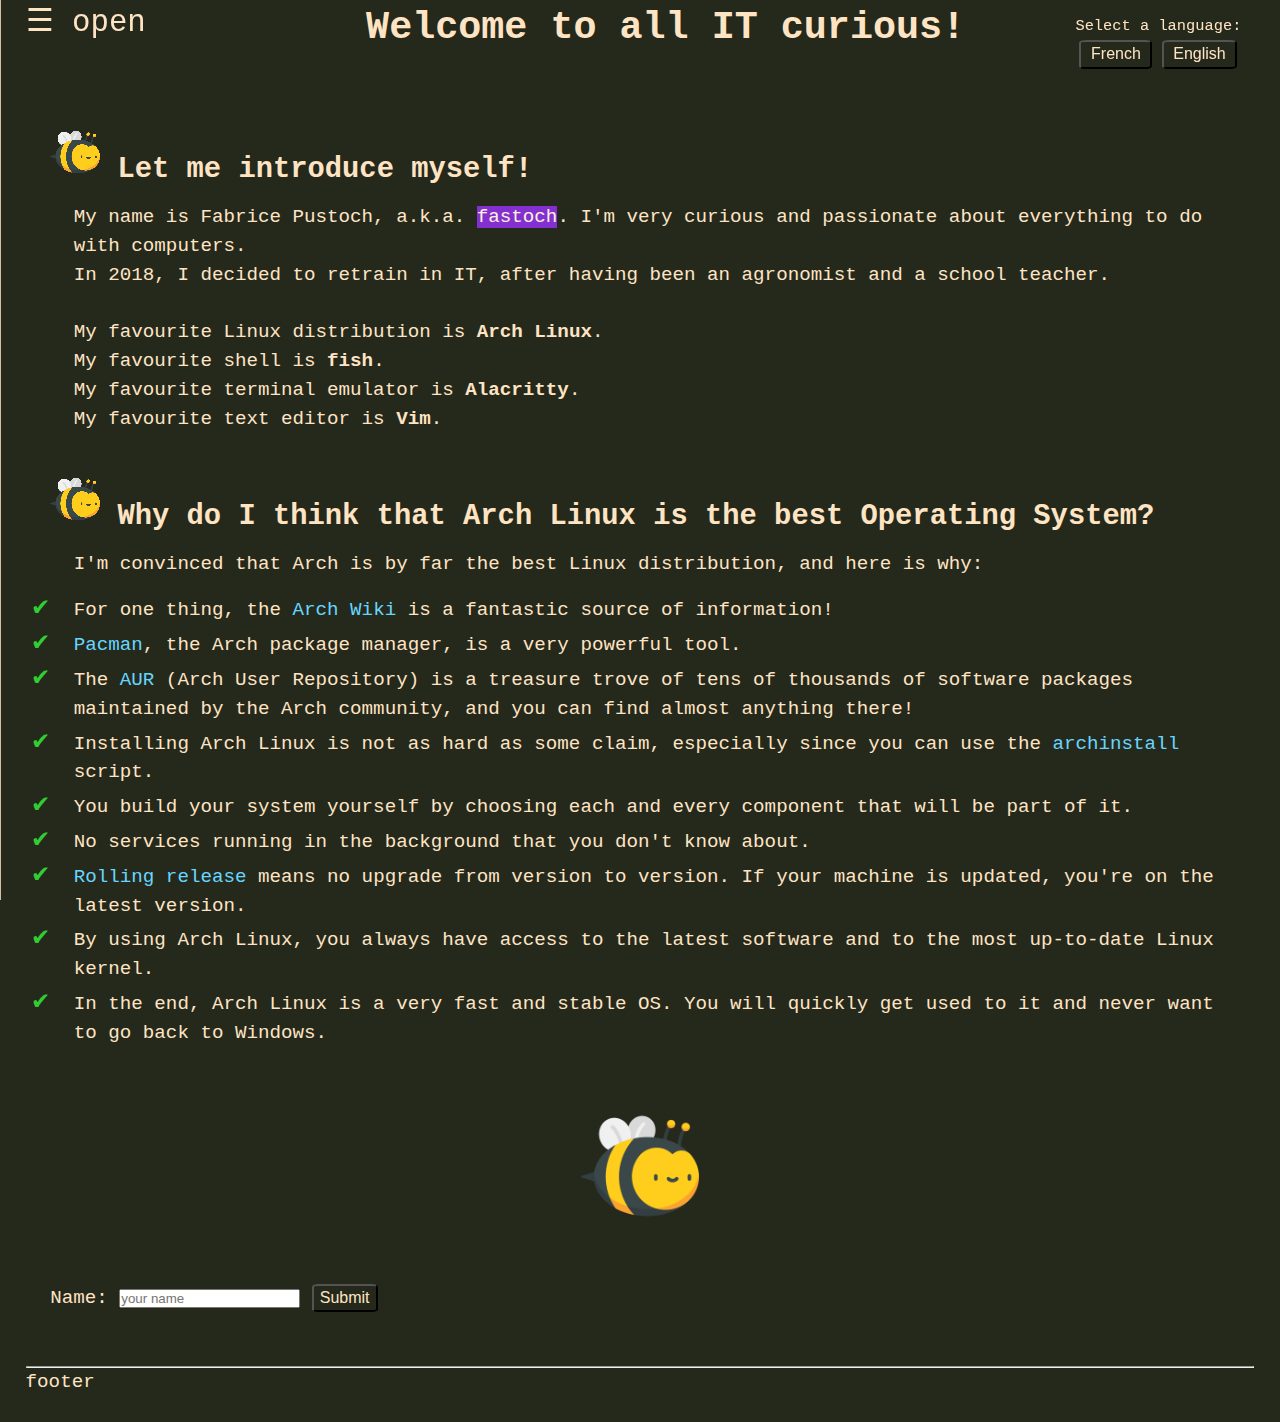
<file: index.html>
<!DOCTYPE html>
<html lang="en">
<head>
    <meta charset="UTF-8">
    <meta http-equiv="X-UA-Compatible" content="IE=edge">
    <meta name="viewport" content="width=device-width, initial-scale=1.0">
    <title>C'est fastoch!</title>
    <link rel="stylesheet" href="css/style.css">
    <link rel="icon" href="bee.png" type="image/x-icon">
    <script src="myscript.js"></script> 
</head>
<body>
    <header>
        <div class="header_bar">
            <span class="trigram" onclick="openNav()">&#9776; open</span>
            <!-- &#9776 is decimal code for trigram for heaven - https://www.w3schools.com/charsets/ref_utf_symbols.asp -->

            <h1>Welcome to all IT curious!</h1>

            <span class="language">
                <p>Select a language:</p>
                <button><a class="lang-button" href="index_fr.html">French</a></button>
                <button><a class="lang-button" href="index.html">English</a></button>
            </span>
        </div>
    </header>

    <!-- Animated Side Navigation - https://www.w3schools.com/howto/howto_js_sidenav.asp -->
    <nav id="mySidenav" class="sidenav">
        <a href="javascript:void(0)" class="closebtn" onclick="closeNav()">&times;</a>
        <!-- javascript:void(0) means "do nothing - don't reload, don't navigate, do not run any code." -->

<!-- TODO: finish adding links to the anchors -->
        <a href="#">Programming</a>
        <a href="#">Networking</a>
        <a href="#">DevOps</a>
        <a href="https://www.linkedin.com/in/fastoch/" target="_blank">LinkedIn</a>
        <a href="https://github.com/fastoch" target="_blank">GitHub</a>
        <a href="#">Contact</a>
    </nav>
    <!-- End of Animated Side Nav -->

    <main>
        <article>
        <h2><img src="bee_medium.png" alt="cute_bee"> Let me introduce myself!</h2>
            <p>My name is Fabrice Pustoch, a.k.a. <span class="highlight">fastoch</span>. I'm very curious and passionate about everything to do with computers. 
            <br>
            In 2018, I decided to retrain in IT, after having been an agronomist and a school teacher.
            <br><br>
            My favourite Linux distribution is <b>Arch Linux</b>.
            <br>
            My favourite shell is <b>fish</b>.
            <br>
            My favourite terminal emulator is <b>Alacritty</b>.
            <br>
            My favourite text editor is <b>Vim</b>.
            </p>
        </article>
        <br>
        <article>
        <h2><img src="bee_medium.png" alt="cute_bee"> Why do I think that Arch Linux is the best Operating System?</h2>
            <p>
                I'm convinced that Arch is by far the best Linux distribution, and here is why:
                <ul>
                    <li>For one thing, the <a href="https://wiki.archlinux.org/" target="_blank">Arch Wiki</a> is a fantastic source of information!</li>
                    <li><a href="https://itsfoss.com/pacman-command/" target="_blank">Pacman</a>, the Arch package manager, is a very powerful tool.</li>
                    <li>The <a href="https://linuxiac.com/how-to-install-aur-packages-in-arch-linux/" target="_blank">AUR</a> (Arch User Repository) is a treasure trove of tens of thousands of software packages maintained by the Arch community, and you can find almost anything there!</li>
                    <li>Installing Arch Linux is not as hard as some claim, especially since you can use the <a href="https://wiki.archlinux.org/title/Archinstall" target="_blank">archinstall</a> script.</li>
                    <li>You build your system yourself by choosing each and every component that will be part of it.</li>
                    <li>No services running in the background that you don't know about.</li>
                    <li><a href="https://en.wikipedia.org/wiki/Rolling_release" target="_blank">Rolling release</a> means no upgrade from version to version. If your machine is updated, you're on the latest version.</li>
                    <li>By using Arch Linux, you always have access to the latest software and to the most up-to-date Linux kernel.</li>
                    <li>In the end, Arch Linux is a very fast and stable OS. You will quickly get used to it and never want to go back to Windows.</li>
                </ul>
            </p>
        </article>
        <img class="bee" src="bee.png" alt="cute bee">
        <form>
            <label for="name">Name:</label>
            <input type="text" id="name" placeholder="your name">
            <button class="submit">Submit</button>
        </form>
    </main>  
    <br>
    <footer>
        <hr>
        <p class="footer">footer</p>
    </footer>
</body>
</html>
</file>
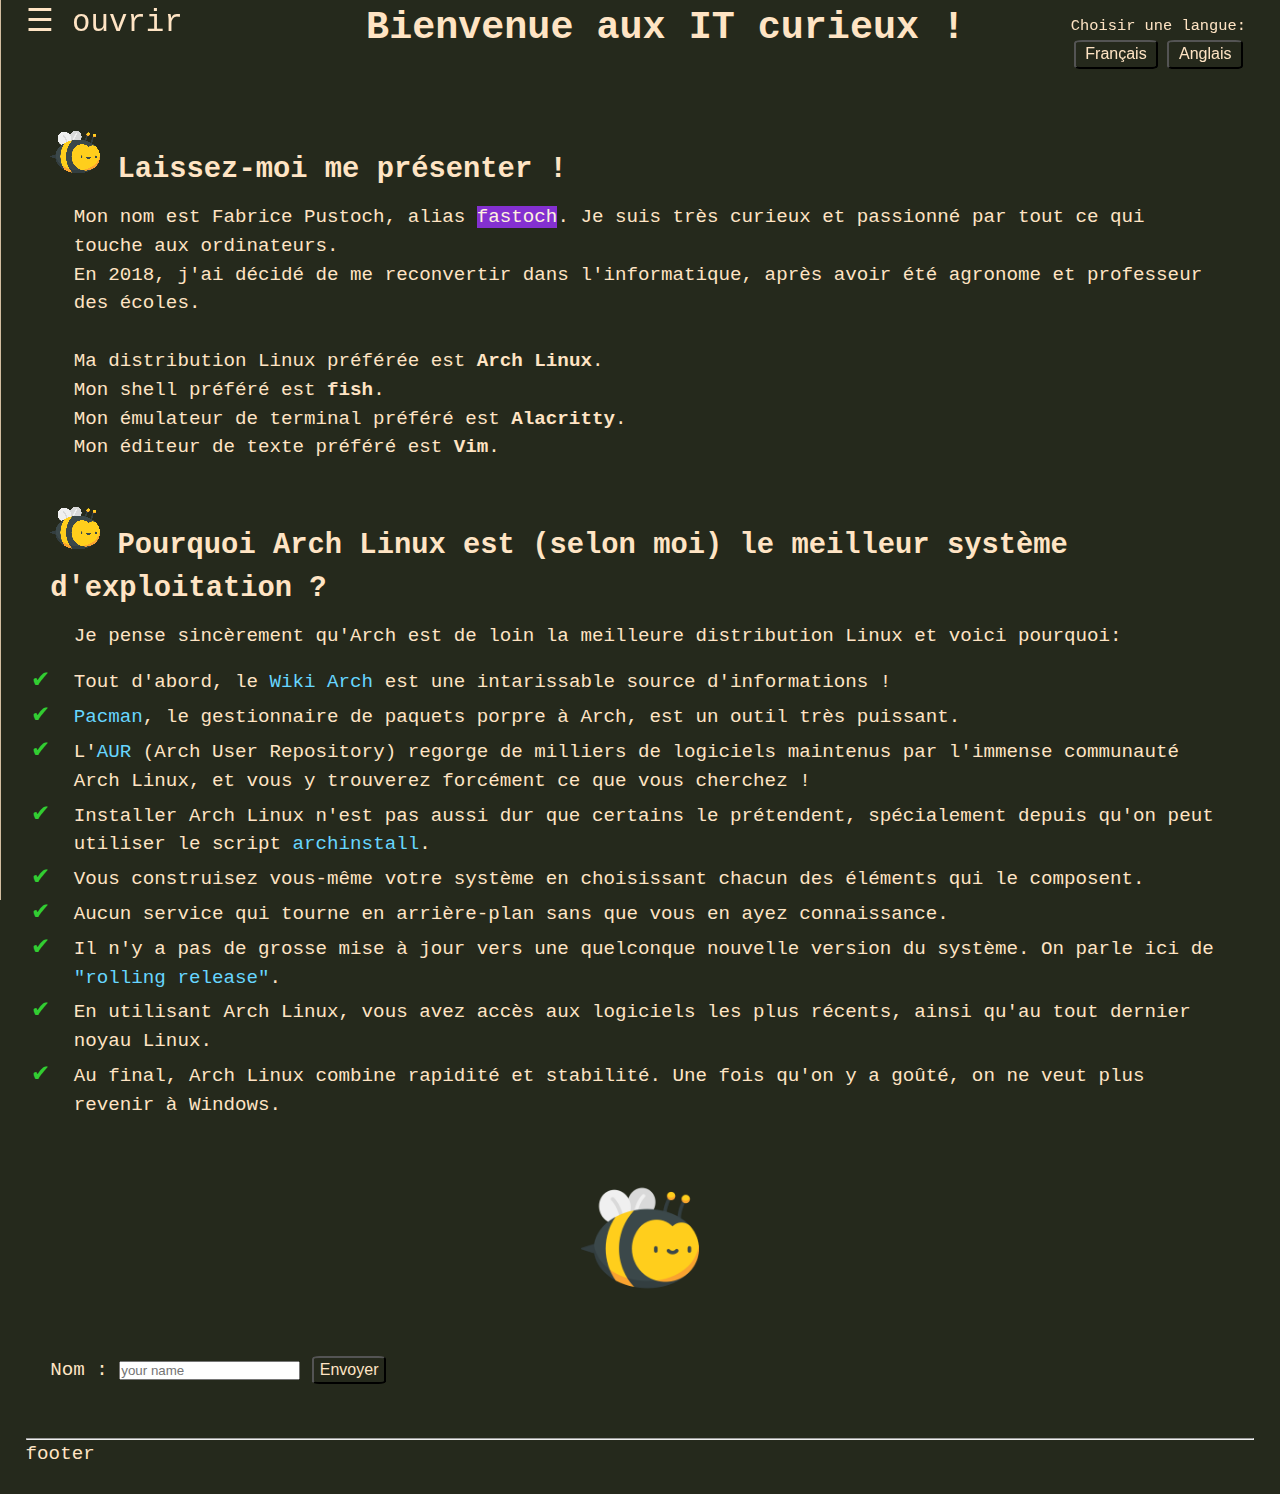
<file: index_fr.html>
<!DOCTYPE html>
<html lang="en">
<head>
    <meta charset="UTF-8">
    <meta http-equiv="X-UA-Compatible" content="IE=edge">
    <meta name="viewport" content="width=device-width, initial-scale=1.0">
    <title>C'est fastoch!</title>
    <link rel="stylesheet" href="css/style.css">
    <link rel="icon" href="bee.png" type="image/x-icon">
    <script src="myscript.js"></script> 
</head>
<body>
    <header>
        <div class="header_bar">
            <span class="trigram" onclick="openNav()">&#9776; ouvrir</span> 
        <!-- &#9776 is decimal code for trigram for heaven - https://www.w3schools.com/charsets/ref_utf_symbols.asp -->

            <h1>Bienvenue aux IT curieux !</h1>
            
            <span class="language">
                <p>Choisir une langue:</p>
                <button><a class="lang-button" href="index_fr.html">Français</a></button>
                <button><a class="lang-button" href="index.html">Anglais</a></butto>
            </span>
        </div>
    </header>

    <!-- Animated Side Navigation - https://www.w3schools.com/howto/howto_js_sidenav.asp -->
    <nav id="mySidenav" class="sidenav">
        <a href="javascript:void(0)" class="closebtn" onclick="closeNav()">&times;</a>
        <!-- javascript:void(0) means "do nothing - don't reload, don't navigate, do not run any code." -->

<!-- TODO: finish adding links to the anchors -->
        <a href="#">Programmation</a>
        <a href="#">Réseau</a>
        <a href="#">DevOps</a>
        <a href="https://www.linkedin.com/in/fastoch/" target="_blank">LinkedIn</a>
        <a href="https://github.com/fastoch" target="_blank">GitHub</a>
        <a href="#">Contact</a>
    </nav>
    <!-- End of Animated Side Nav -->

    <main>
        <article>
        <h2><img src="bee_medium.png" alt="cute_bee"> Laissez-moi me présenter !</h2>
            <p>Mon nom est Fabrice Pustoch, alias <span class="highlight">fastoch</span>. Je suis très curieux et passionné par tout ce qui touche aux ordinateurs. 
            <br>    
            En 2018, j'ai décidé de me reconvertir dans l'informatique, après avoir été agronome et professeur des écoles.
            <br><br>
            Ma distribution Linux préférée est <b>Arch Linux</b>.
            <br>
            Mon shell préféré est <b>fish</b>.
            <br>
            Mon émulateur de terminal préféré est <b>Alacritty</b>.
            <br>
            Mon éditeur de texte préféré est <b>Vim</b>.
            </p>
        </article>
        <br>
        <article>
        <h2><img src="bee_medium.png" alt="cute_bee"> Pourquoi Arch Linux est (selon moi) le meilleur système d'exploitation ?</h2>
        <p>
            Je pense sincèrement qu'Arch est de loin la meilleure distribution Linux et voici pourquoi:
            <ul>
                <li>Tout d'abord, le <a href="https://wiki.archlinux.org/" target="_blank">Wiki Arch</a> est une intarissable source d'informations !</li>
                <li><a href="https://itsfoss.com/pacman-command/" target="_blank">Pacman</a>, le gestionnaire de paquets porpre à Arch, est un outil très puissant.</li>
                <li>L'<a href="https://linuxiac.com/how-to-install-aur-packages-in-arch-linux/" target="_blank">AUR</a> (Arch User Repository) regorge de milliers de logiciels maintenus par l'immense communauté Arch Linux, et vous y trouverez forcément ce que vous cherchez !</li>
                <li>Installer Arch Linux n'est pas aussi dur que certains le prétendent, spécialement depuis qu'on peut utiliser le script <a href="https://wiki.archlinux.org/title/Archinstall" target="_blank">archinstall</a>.</li>
                <li>Vous construisez vous-même votre système en choisissant chacun des éléments qui le composent.</li>
                <li>Aucun service qui tourne en arrière-plan sans que vous en ayez connaissance.</li>
                <li>Il n'y a pas de grosse mise à jour vers une quelconque nouvelle version du système. On parle ici de <a href="https://fr.wikipedia.org/wiki/Rolling_release" target="_blank">"rolling release"</a>.</li>
                <li>En utilisant Arch Linux, vous avez accès aux logiciels les plus récents, ainsi qu'au tout dernier noyau Linux.</li>
                <li>Au final, Arch Linux combine rapidité et stabilité. Une fois qu'on y a goûté, on ne veut plus revenir à Windows.</li>
            </ul>
        </p>
        </article>
        <img class="bee" src="bee.png" alt="cute bee">
        <form>
            <label for="name">Nom :</label>
            <input type="text" id="name" placeholder="your name">
            <button class="submit">Envoyer</button>
        </form>
    </main>  
    <br>
    <footer>
        <hr>
        <p class="footer">footer</p>
    </footer>
</body>
</html>
</file>
<file: css/style.css>
/* CSS reset */
* {
    margin: 0;
    padding: 0;
    box-sizing: border-box;
}

/* The side navigation menu - https://www.w3schools.com/howto/howto_js_sidenav.asp */
.sidenav {
    height: 100%; /* 100% Full-height */
    width: 0; /* 0 width - change this with JavaScript */
    position: fixed; /* Stay in place */
    z-index: 1; /* Stay on top */
    top: 0; /* Stay at the top */
    left: 0; /* Position the side nav menu to the left */
    background-color: #25291C;
    border-right: 1px solid hsl(33, 100%, 88%, 0.8);
    overflow-x: hidden; /* Disable horizontal scroll */
    padding-top: 60px; /* Place content 60px from the top */
    transition: 0.5s; /* 0.5 second transition effect to slide in the sidenav */
}

/* The navigation menu links */
.sidenav a {
    padding: 8px 8px 8px 32px;
    text-decoration: none;
    font-size: 25px;
    color: #e7e2e2;
    display: block;
    transition: 0.3s;
}

/* When you mouse over the navigation links, change their color */
.sidenav a:hover {
    color: #ffe4c4;
}

/* Position and style the close button (top right corner) */
.sidenav .closebtn {
    position: absolute;
    top: 0;
    right: 25px;
    font-size: 36px;
    margin-left: 50px;
}

/* On smaller screens, where height is less than 450px, change the style of the sidenav (less padding and a smaller font size) */
@media screen and (max-height: 450px) {
    .sidenav {padding-top: 15px;}
    .sidenav a {font-size: 18px;}
}


body {
    font-size: 1.2rem;
    font-family:'Courier New', Courier, monospace;
    line-height: 1.5;
    background-color: #25291C;
    color: #ffe4c4;
    padding: 0 2% 2%;
    margin: 8% 0 0 0;
}

main {
    padding: 2%;
}

.header_bar {
    background-color: #25291C;
    display: inline;
    text-align: center;
    margin: 0;
    position: fixed;
    top: 0;
    z-index: 1;
    width: 100%;
}

.trigram {
    position: fixed;
    top: 0;
    left: 2%;
    cursor: pointer;
    overflow-x: hidden;
    font-size: 1.6em;
}

.language {
    position: fixed;
    top: 0;
    right: 2%;
    overflow-x: hidden;
    margin-top: 1%;
    font-size: 0.8em;
    width: 15%;
}

/* 
TODO: make my website responsive for smaller screens
*/
@media screen and (max-width: 1000px) {
    body {font-size: 1rem;}
    .language {font-size: 0.6em;}
    button a {font-size: 0.8rem;}
}

a.lang-button, a.lang-button:visited {
    color: #ffe4c4;
}

a.lang-button:hover {
    font-size: 1.1rem;
    color: #25291C;
}

button {
    font-size: 1rem;
    background-color: #25291C;
    border-radius: 10%;
    padding: 2% 5%;
    transition-duration: 0.2s;
}

button:hover {
    background-color: #ffe4c4;
}

.submit {
    font-size: 1rem;
    padding: 3px 6px;
    color: #ffe4c4;
}

.submit:hover {
    color: #25291C;
    font-size: 1.1rem;
}

.container {
    width: 85%;
    padding: 0.5em;;
    margin: 0.5em; 
}

.highlight {
    background-color: #9c32ffcc;
    color: #fff1df;
}

.crossed-out {
    text-decoration: line-through;
}

.bee {
    display: block;
    margin: 5% auto;
    width: 10%;
}

p {
    color: #ffe4c4;
    margin: 1% 2%;
}

.footer {
    margin: 0;
}

a {
    text-decoration: none; /* remove the default underline from hyperlinks */
    color: #67d6ff;
}

a:visited {
    color: #9e36ff; 
}

a:hover, a:focus {
    color: rgb(251, 109, 251); /* apply when hovering mouse over hyperlinks */
}

a:active {
    color: red; /* apply when user is clicking on links */
}

ul li::marker {
    content: '✔';
    font-size: 1.2em;
    color: limegreen;
    line-height: 1.7;
}

li {
    padding-left: 2%;
}
</file>
